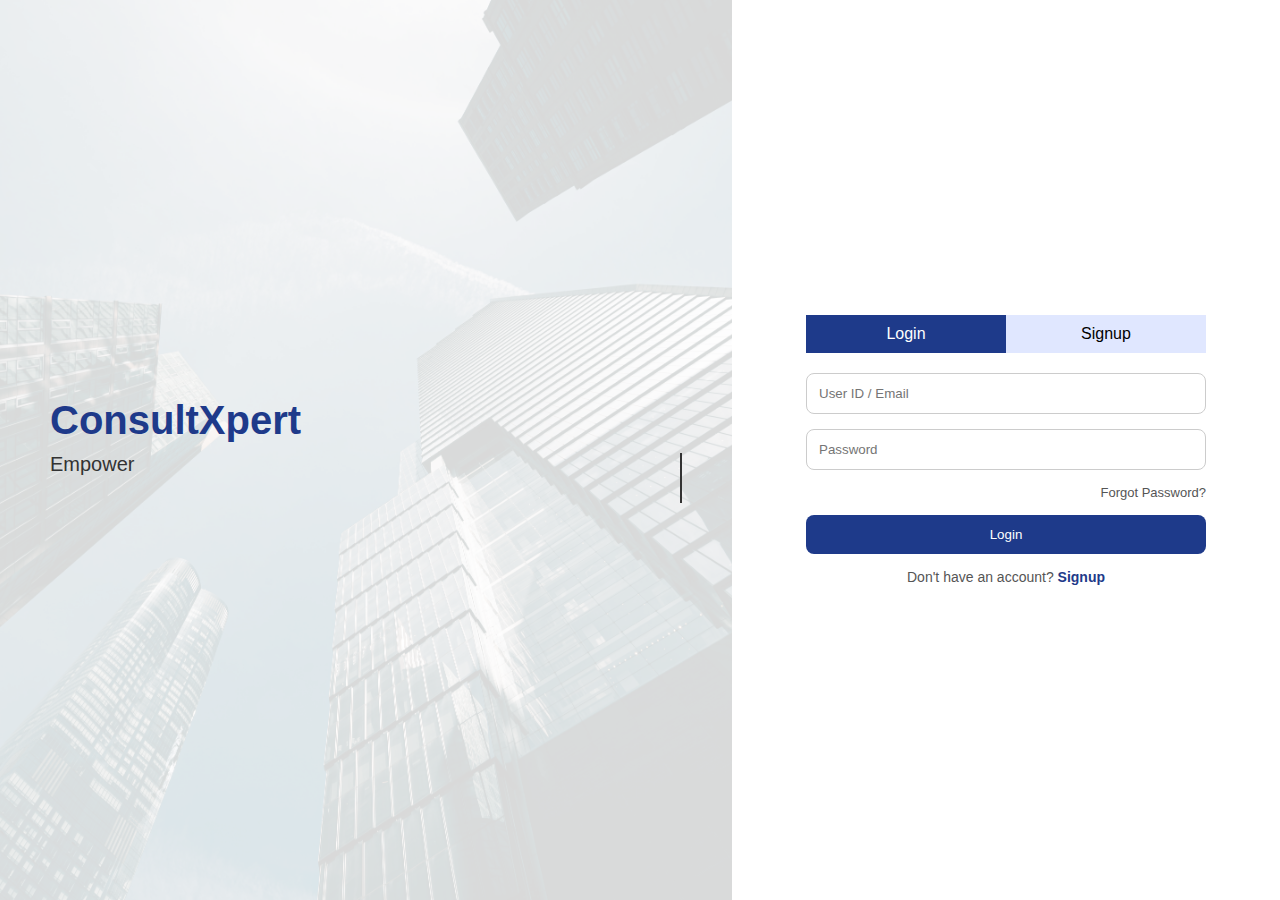
<file: docs/pages/login.html>
<!DOCTYPE html>
<html lang="en">
<head>
  <meta charset="UTF-8" />
  <meta name="viewport" content="width=device-width, initial-scale=1.0"/>
  <title>ConsultXpert Login/Signup</title>
  <link rel="stylesheet" href="login.css"/>
</head>
<body>
  <div class="container">
    <!-- Left Panel -->
    <div class="left-panel">
      <div class="overlay">
        <h1>ConsultXpert</h1>
        <p id="slogan"></p>
      </div>
    </div>

    <!-- Right Panel -->
    <div class="right-panel">
      <div class="form-container">
        <div class="toggle">
          <button id="loginBtn" class="active">Login</button>
          <button id="signupBtn">Signup</button>
        </div>

        <!-- Login Form -->
        <form id="loginForm" class="form active-form">
          <input type="text" placeholder="User ID / Email" required />
          <input type="password" placeholder="Password" required />
          <div class="forgot">Forgot Password?</div>
          <button type="submit" class="animated-btn">Login</button>
          <p class="switch-msg">Don't have an account? <span id="toSignup">Signup</span></p>
        </form>

        <!-- Signup Form -->
        <form id="signupForm" class="form">
          <div class="name-group">
            <input type="text" placeholder="First Name" required />
            <input type="text" placeholder="Last Name" required />
          </div>
          <input type="email" placeholder="Email" required />
          <input type="tel" placeholder="Phone Number" required />
          <input type="date" placeholder="Date of Birth" required />
          <input type="password" id="password" placeholder="Password" required />
          <input type="password" placeholder="Confirm Password" required />
          <p id="passwordMsg"></p>
          <button type="submit" class="animated-btn">Signup</button>
          <p class="switch-msg">Already have an account? <span id="toLogin">Login</span></p>
        </form>
      </div>
    </div>
  </div>

  <script>
    const loginBtn = document.getElementById('loginBtn');
    const signupBtn = document.getElementById('signupBtn');
    const loginForm = document.getElementById('loginForm');
    const signupForm = document.getElementById('signupForm');
    const toSignup = document.getElementById('toSignup');
    const toLogin = document.getElementById('toLogin');
    const slogan = document.getElementById('slogan');
    const passwordInput = document.getElementById('password');
    const passwordMsg = document.getElementById('passwordMsg');

    const slogans = [
    "Empowering Private Commerce...",
    "Your Gateway to Sovereignty...",
    "Secure, Smart, Private..."
    ];

    let sloganIndex = 0;
    let charIndex = 0;

    function typeSlogan() {
    if (charIndex < slogans[sloganIndex].length) {
        slogan.textContent += slogans[sloganIndex].charAt(charIndex);
        charIndex++;
        setTimeout(typeSlogan, 100);
    } else {
        setTimeout(() => {
        slogan.textContent = '';
        charIndex = 0;
        sloganIndex = (sloganIndex + 1) % slogans.length;
        typeSlogan();
        }, 2000);
    }
    }
    typeSlogan();

    // Form toggles
    loginBtn.addEventListener('click', () => {
    loginBtn.classList.add('active');
    signupBtn.classList.remove('active');
    loginForm.classList.add('active-form');
    signupForm.classList.remove('active-form');
    });

    signupBtn.addEventListener('click', () => {
    signupBtn.classList.add('active');
    loginBtn.classList.remove('active');
    signupForm.classList.add('active-form');
    loginForm.classList.remove('active-form');
    });

    toSignup.addEventListener('click', () => signupBtn.click());
    toLogin.addEventListener('click', () => loginBtn.click());

    // Password Strength Validator
    passwordInput?.addEventListener('input', () => {
    const value = passwordInput.value;
    const isStrong = /^(?=.*[A-Z])(?=.*[a-z])(?=.*\d)(?=.*[\W_]).{8,}$/.test(value);
    passwordMsg.textContent = isStrong ? '' : "Password must be at least 8 characters, include upper, lower, number & symbol.";
    });

  </script>
</body>
</html>
</file>
<file: docs/pages/login.css>
* {
  margin: 0;
  padding: 0;
  box-sizing: border-box;
  font-family: 'Segoe UI', sans-serif;
}

body, html {
  height: 100%;
  background: #f4f6f9;
}

.container {
  display: flex;
  height: 100vh;
}

.left-panel {
  flex: 3;
  background: url('../assets/servicebg.jpg') center/cover no-repeat;
  position: relative;
}

.overlay {
  background-color: rgba(255, 255, 255, 0.85);
  height: 100%;
  display: flex;
  flex-direction: column;
  justify-content: center;
  padding: 50px;
}

.overlay h1 {
  font-size: 40px;
  color: #1e3a8a;
}

.overlay p {
  font-size: 20px;
  color: #333;
  margin-top: 10px;
  height: 50px;
  overflow: hidden;
  white-space: nowrap;
  border-right: 2px solid #333;
  animation: blink 0.75s step-end infinite;
}

.right-panel {
  flex: 2;
  display: flex;
  align-items: center;
  justify-content: center;
  background: #fff;
  padding: 30px;
}

.form-container {
  width: 100%;
  max-width: 400px;
}

.toggle {
  display: flex;
  justify-content: space-between;
  margin-bottom: 20px;
}

.toggle button {
  flex: 1;
  padding: 10px;
  background: #e0e7ff;
  border: none;
  cursor: pointer;
  font-size: 16px;
  transition: all 0.3s ease-in-out;
}

.toggle .active {
  background: #1e3a8a;
  color: #fff;
}

.form {
  display: none;
  flex-direction: column;
  gap: 15px;
  animation: fadeIn 0.5s ease-in-out forwards;
}

.form.active-form {
  display: flex;
}

.name-group {
  display: flex;
  gap: 10px;
}

input {
  padding: 12px;
  border: 1px solid #ccc;
  border-radius: 8px;
  width: 100%;
}

.animated-btn {
  padding: 12px;
  background: #1e3a8a;
  color: white;
  border: none;
  border-radius: 8px;
  transition: all 0.3s ease;
  cursor: pointer;
}

.animated-btn:hover {
  background: #3b5fe0;
  transform: translateY(-2px);
}

.switch-msg {
  font-size: 14px;
  text-align: center;
  color: #555;
}

.switch-msg span {
  color: #1e3a8a;
  cursor: pointer;
  font-weight: bold;
}

.forgot {
  font-size: 13px;
  color: #555;
  text-align: right;
  cursor: pointer;
}

#passwordMsg {
  font-size: 12px;
  color: red;
}

@keyframes blink {
  50% {
    border-color: transparent;
  }
}

@keyframes fadeIn {
  from {
    opacity: 0;
    transform: scale(0.98);
  }
  to {
    opacity: 1;
    transform: scale(1);
  }
}

@media screen and (max-width: 768px) {
  .container {
    flex-direction: column;
  }

  .left-panel, .right-panel {
    flex: none;
    width: 100%;
    height: 50%;
  }

  .overlay {
    padding: 30px;
  }
}
</file>
